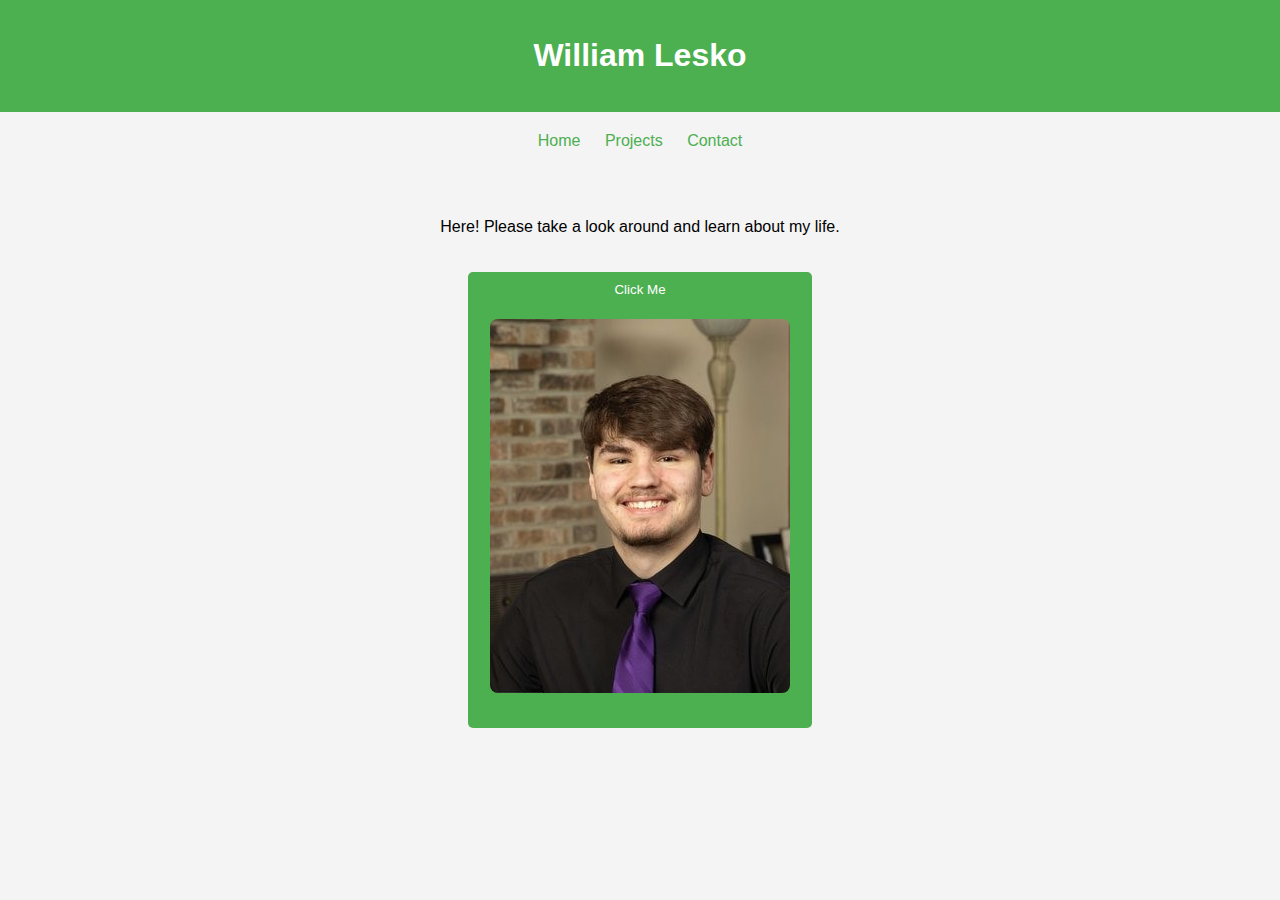
<file: index.html>
<!DOCTYPE html> <!-- tells page to render in html -->
<html lang="eng"> <!-- using english language-->
<head> <!--head refers to meta data or data about data. Does not show in website.-->
  <meta charset="UTF-8"> <!--basic charset that covers most letters and symbols-->
  <meta name="viewport" content="width=device-width, initial-scale=1.0"> <!--basic code to ensure the screen size is 1.0 for current device-->
  <title>William Lesko</title> <!--Sets title-->
  <link rel="stylesheet" href="styles.css"> <!--you have to linke the css styles to this html file.-->
</head>
<body>
  <header> <!--Introductory text-->
    <h1><b>William Lesko</b></h1>
  </header>
  <nav>
    <a href="index.html">Home</a> <a href="projects.html">Projects</a> <a href="contact.html">Contact</a>
  </nav>
  <main> <!--main content-->
    <p>Here! Please take a look around and learn about my life.</p> <!--paragraph element-->
    <button id="myButton">Click Me</button">
    <br>
    <img src="images/Will4.jpg" alt="This is what I look like" id="myImage">
  </main>
      <script src"script.js"></script> <!--Links the script-->
</body>
</html>
</file>
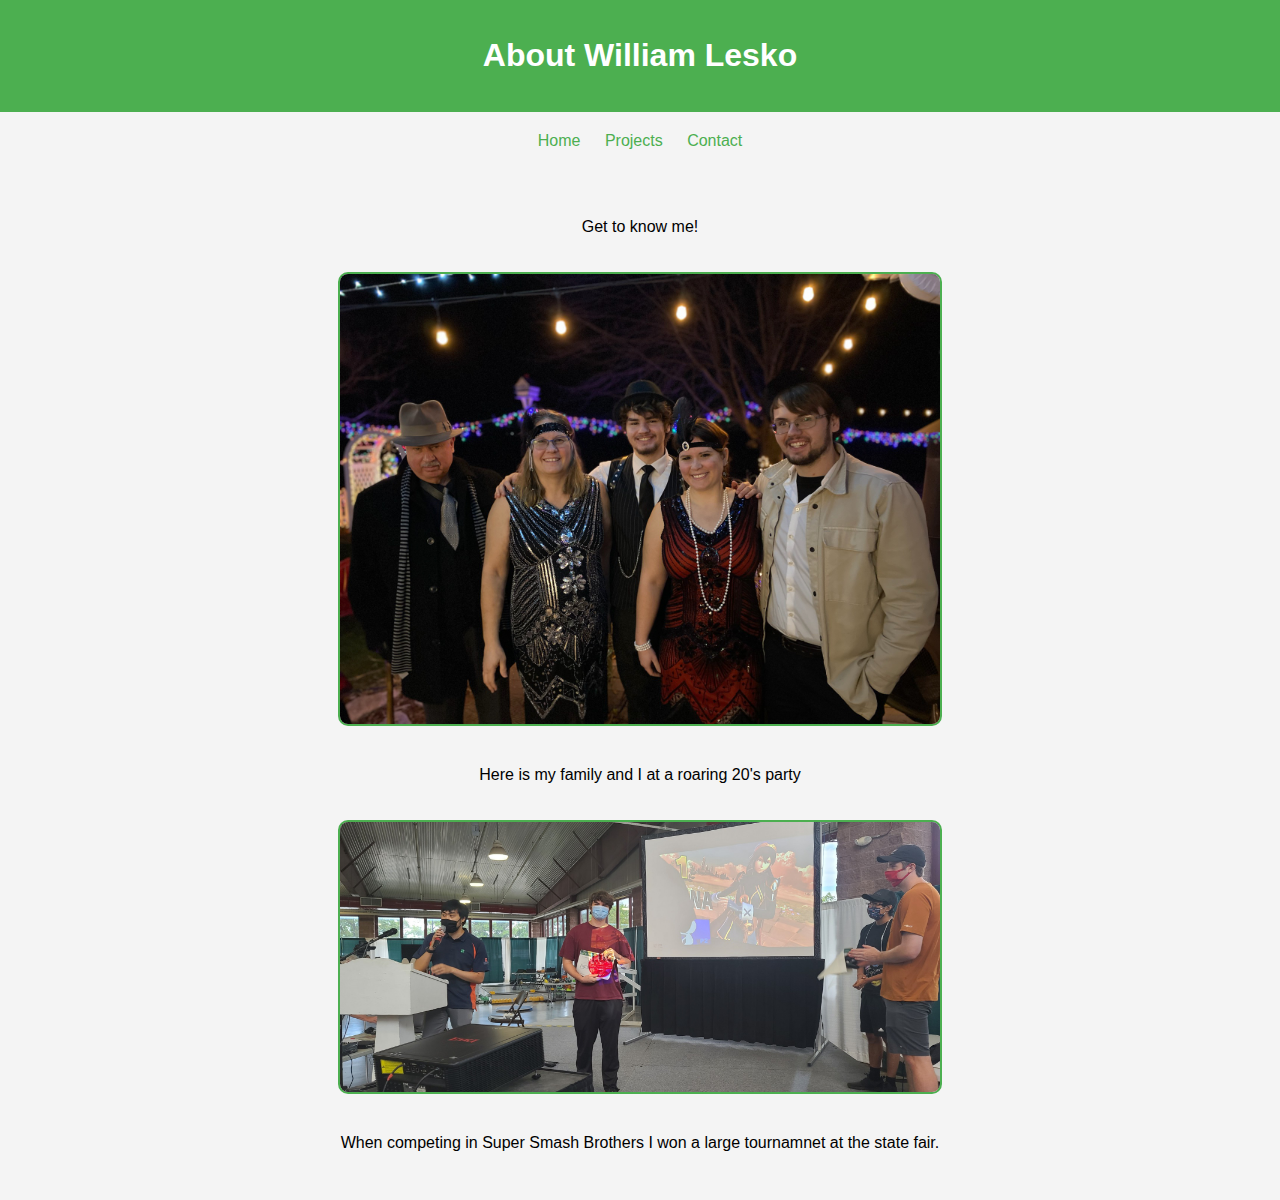
<file: contact.html>
<!DOCTYPE html>
<html lang="en">
<head>
    <meta charset="UTF-8">
    <meta name="viewport" content="width=device-width, initial-scale=1.0">
    <title>About - William Lesko</title>
    <link rel="stylesheet" href="styles.css">
</head>
<body>
    <header>
        <h1>About William Lesko</h1>
    </header>
    <nav>
        <a href="index.html">Home</a> <a href="projects.html">Projects</a> <a href="contact.html">Contact</a>
    </nav>
    <main>
        <p>Get to know me!</p>
         <img src="images/IMG_5727.jpg" alt="This is what I look like" id="famImage">
        <p>Here is my family and I at a roaring 20's party</p>
        <img src="image000000(3).jpg" alt="This is a esports award" id="esportsImage">
        <p>When competing in Super Smash Brothers I won a large tournamnet at the state fair.</p>
    </main>
    <script src="script.js"></script>
</body>
</html>
</file>
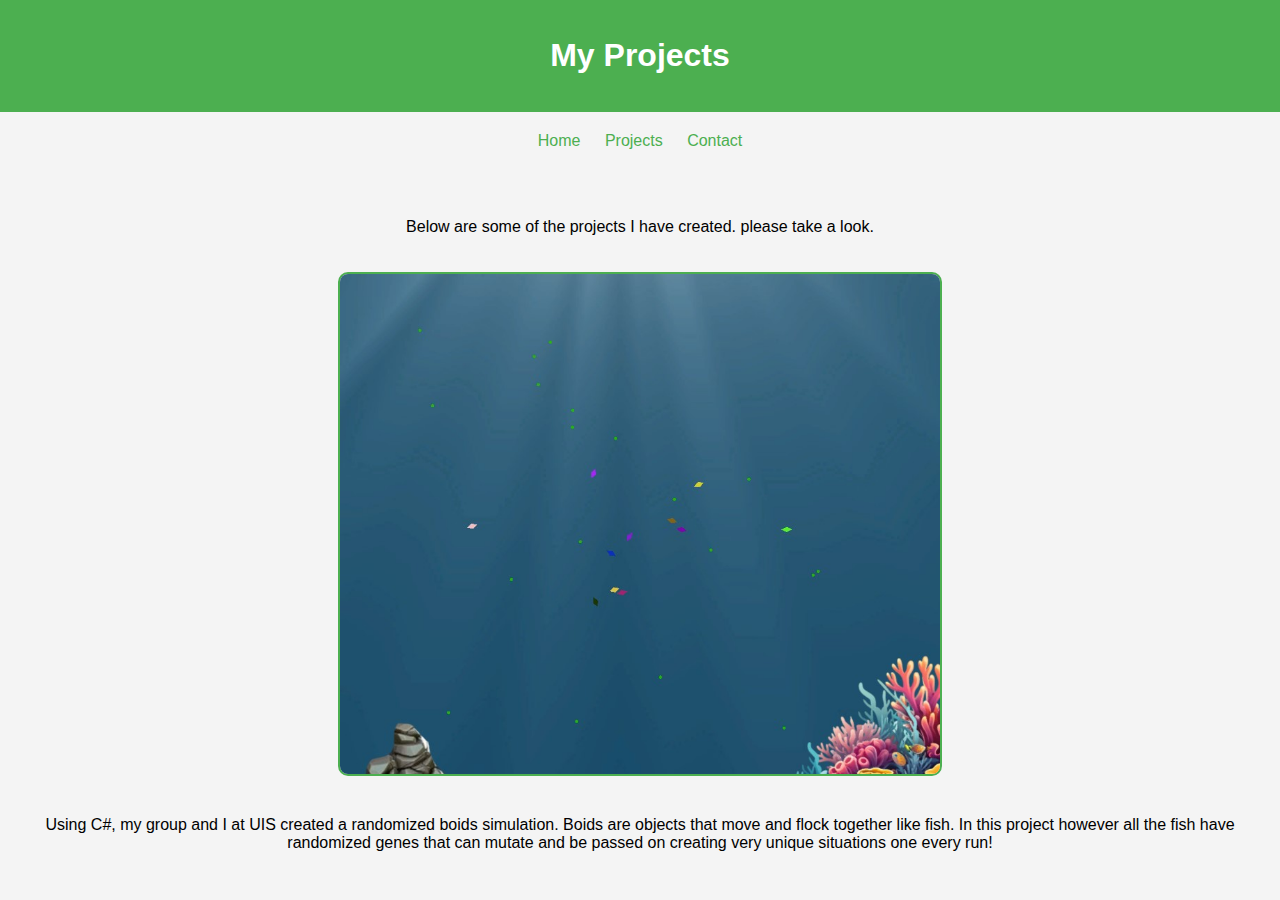
<file: projects.html>
<!DOCTYPE html>
<html lang="en">
  <head>
    <meta charset="UTF-8">
    <meta name="viewport" content="width=device-width, initial-scale=1.0">
    <title>My Projects</title>
    <link rel="stylesheet" href="styles.css">
</head>
<body>
    <header>
        <h1>My Projects</h1>
    </header>
    <nav>
        <a href="index.html">Home</a> <a href="projects.html">Projects</a> <a href="contact.html">Contact</a>
    </nav>
    <main>
        <p>Below are some of the projects I have created. please take a look.</p>
       <img src="images/BoidsSC.jpg" alt="Boids Project" id="boidsImage">
      <p>Using C#, my group and I at UIS created a randomized boids simulation. Boids are objects that move and flock together like fish. In this project however all the fish have randomized genes that can mutate and be passed on creating very unique situations one every run!</p>
    </main>
    <script src="script.js"></script>
</body>
</html>
</file>
<file: styles.css>
body {
  font-family: Arial, sans-serif; /* Uses Arial unless its not found then default sans-serif*/
  margin: 0; /*margin of 0 filling the screen*/
  padding: 0; /*Removes the default padding which is space around an element*/
  text-align: center; /* aligns the text*/
  background-color: #f4f4f4; /* light grey*/
}

header {
  background-color: #4CAF50; /* green */
  color: white; /* text color to white */
  padding: 1em; /* even space around element*/
}

nav {
    margin: 20px 0;
}

nav a {
    margin: 0 10px;
    text-decoration: none;
    color: #4CAF50;
}

nav a:hover {
    text-decoration: underline;
}

main {
padding: 2em;
}

button {
padding: 10px 20px;
  font-szie: 16px;
  cursor: pointer;
  background-color: #4CAF50;
  color: white;
  border: none;
  border-radius: 5px; /* Gives it a curved edge look */
  margin: 20px 0;
}

button:hover {
  background-color: #45a049;
}

#myImage {
  width: 300px;
  height: auto; /* Adjusts the height to maintain the aspect ratio */
  border: 2px solid #4CAF50; /* Green Border */
  border-radius: 10px; /* rounds corners */
  margin: 20px 0; /* vertical margin around image */
}

#boidsImage {
  width: 600px;
  height: auto; /* Adjusts the height to maintain the aspect ratio */
  border: 2px solid #4CAF50; /* Green Border */
  border-radius: 10px; /* rounds corners */
  margin: 20px 0; /* vertical margin around image */
}

#famImage {
  width: 600px;
  height: auto; /* Adjusts the height to maintain the aspect ratio */
  border: 2px solid #4CAF50; /* Green Border */
  border-radius: 10px; /* rounds corners */
  margin: 20px 0; /* vertical margin around image */
}

#friendsImage {
  width: 600px;
  height: auto; /* Adjusts the height to maintain the aspect ratio */
  border: 2px solid #4CAF50; /* Green Border */
  border-radius: 10px; /* rounds corners */
  margin: 20px 0; /* vertical margin around image */
}

#esportsImage {
  width: 600px;
  height: auto; /* Adjusts the height to maintain the aspect ratio */
  border: 2px solid #4CAF50; /* Green Border */
  border-radius: 10px; /* rounds corners */
  margin: 20px 0; /* vertical margin around image */
}

#esports2Image {
  width: 600px;
  height: auto; /* Adjusts the height to maintain the aspect ratio */
  border: 2px solid #4CAF50; /* Green Border */
  border-radius: 10px; /* rounds corners */
  margin: 20px 0; /* vertical margin around image */
}

#broadcastImage {
  width: 600px;
  height: auto; /* Adjusts the height to maintain the aspect ratio */
  border: 2px solid #4CAF50; /* Green Border */
  border-radius: 10px; /* rounds corners */
  margin: 20px 0; /* vertical margin around image */
}
</file>
